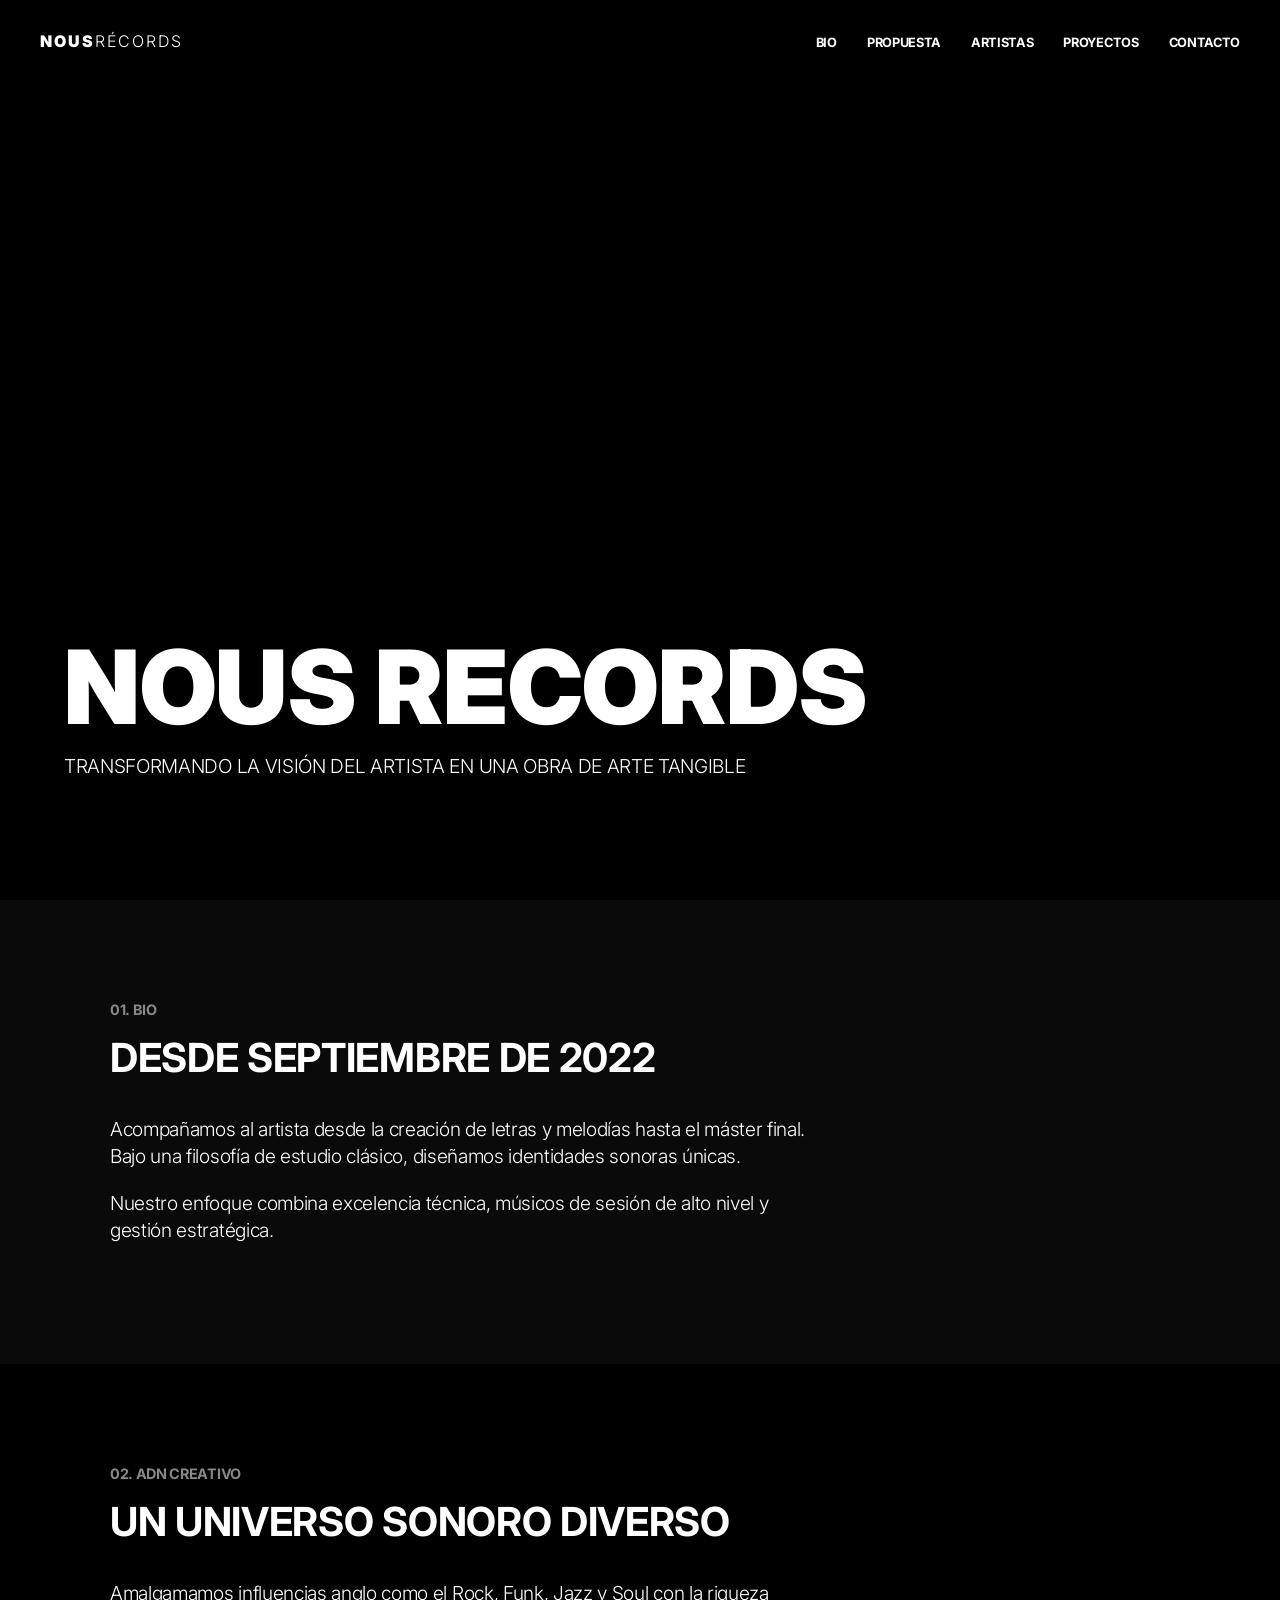
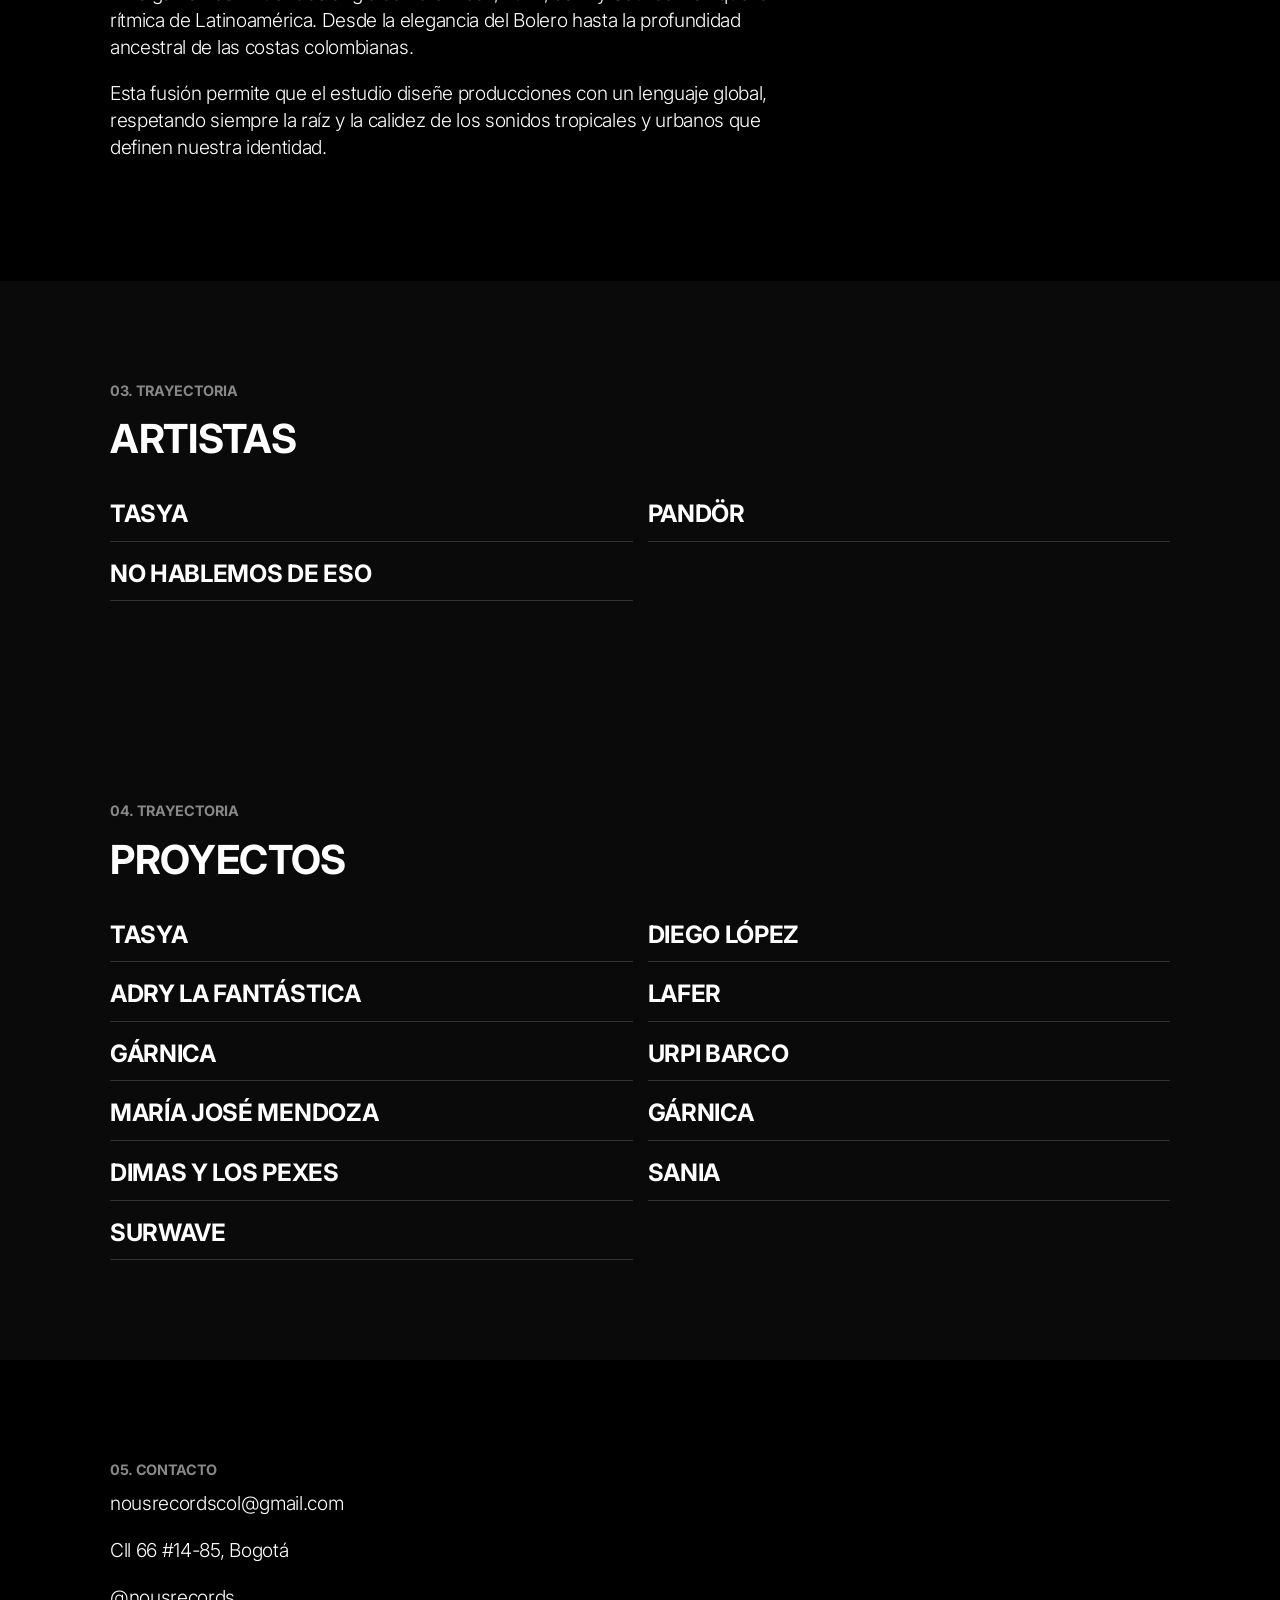
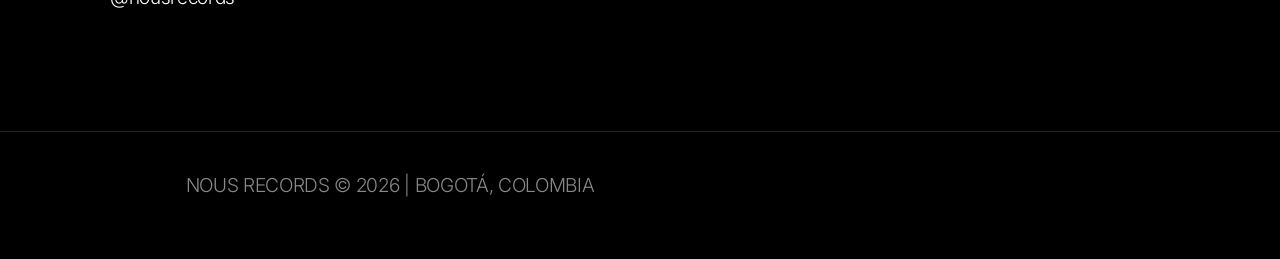
<file: index.html>
<!DOCTYPE html>
<html lang="es">
<head>
    <meta charset="UTF-8">
    <meta name="viewport" content="width=device-width, initial-scale=1.0">
    <title>Nous Records | Music Studio</title>
    <link href="https://fonts.googleapis.com/css2?family=Inter:wght@300;400;700;900&display=swap" rel="stylesheet">
    <link rel="stylesheet" href="style.css">
</head>
<body>
    <header>
        <div class="nav-container">
            <div class="logo">NOUS<span>RÉCORDS</span></div>
            <nav>
                <ul>
                    <li><a href="#bio">BIO</a></li>
                    <li><a href="#propuesta">PROPUESTA</a></li>
                    <li><a href="#artistas">ARTISTAS</a></li>
                    <li><a href="#proyectos">PROYECTOS</a></li>
                    <li><a href="#contacto">CONTACTO</a></li>
                </ul>
            </nav>
        </div>
    </header>

    <section id="hero">
        <div class="hero-content">
            <h1>NOUS RECORDS</h1>
            <p class="tagline">TRANSFORMANDO LA VISIÓN DEL ARTISTA EN UNA OBRA DE ARTE TANGIBLE </p>
        </div>
    </section>

    <section id="bio" class="dark">
        <div class="container">
            <span class="section-label">01. BIO</span>
            <h2>DESDE SEPTIEMBRE DE 2022 </h2>
            <p>Acompañamos al artista desde la creación de letras y melodías hasta el máster final. Bajo una filosofía de estudio clásico, diseñamos identidades sonoras únicas.</p>
            <p>Nuestro enfoque combina excelencia técnica, músicos de sesión de alto nivel y gestión estratégica.</p>
        </div>
    </section>

    <section id="propuesta">
        <div class="container">
            <span class="section-label">02. ADN CREATIVO</span>
            <h2>UN UNIVERSO SONORO DIVERSO</h2>
            <p>Amalgamamos influencias anglo como el Rock, Funk, Jazz y Soul con la riqueza rítmica de Latinoamérica. Desde la elegancia del Bolero hasta la profundidad ancestral de las costas colombianas. <p> 

<p> Esta fusión permite que el estudio diseñe producciones con un lenguaje global, respetando siempre la raíz y la calidez de los sonidos tropicales y urbanos que definen nuestra identidad.</p>
        </div>
    </section>

    <section id="artistas" class="dark">
        <div class="container">
            <span class="section-label">03. TRAYECTORIA</span>
            <h2>ARTISTAS</h2>
            <div class="artist-grid">
                <ul>
                    <li>TASYA</li>
                    <li>PANDÖR</li>
                    <li>NO HABLEMOS DE ESO</li>
                      </ul>
            </div>
        </div>
    </section>
    <section id="proyectos" class="dark">
        <div class="container">
            <span class="section-label">04. TRAYECTORIA</span>
            <h2>PROYECTOS</h2>
            <div class="artist-grid">
                <ul>
                    <li>TASYA</li>
                    <li>DIEGO LÓPEZ</li>
                    <li>ADRY LA FANTÁSTICA</li>
                    <li>LAFER</li>
                    <li>GÁRNICA</li>
                    <li>URPI BARCO</li>
                    <li>MARÍA JOSÉ MENDOZA</li>
                    <li>GÁRNICA</li>
                    <li>DIMAS Y LOS PEXES</li>
                    <li>SANIA</li>
                    <li>SURWAVE</li>
                </ul>
            </div>
        </div>
    </section>

    <section id="contacto">
        <div class="container">
            <span class="section-label">05. CONTACTO</span>
            <div class="contact-flex">
                <div class="contact-info">
                    <p>nousrecordscol@gmail.com </p>
                    <p>Cll 66 #14-85, Bogotá</p>
                </div>
                <div class="contact-social">
                    <p>@nousrecords</p>
                </div>
            </div>
        </div>
    </section>

    <footer>
        <p>NOUS RECORDS © 2026 | BOGOTÁ, COLOMBIA </p>
    </footer>
</body>
</html>
</file>
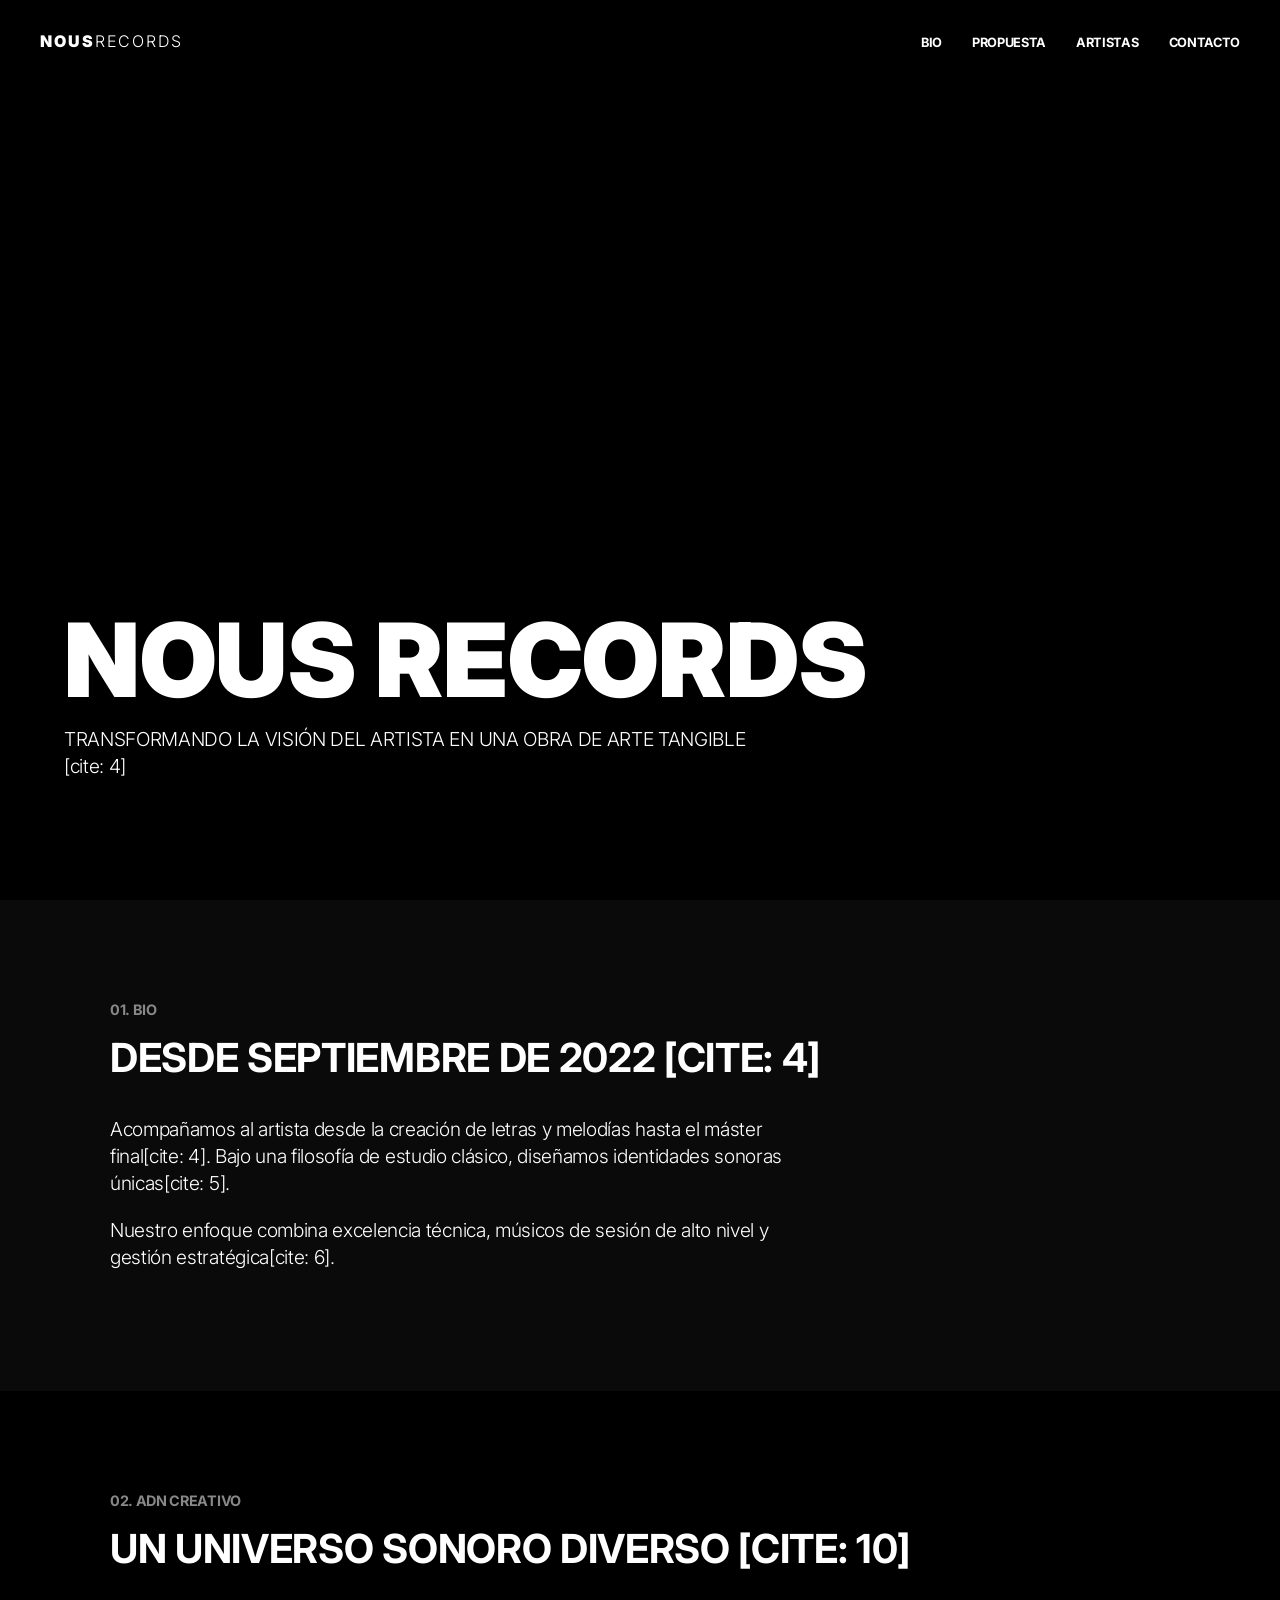
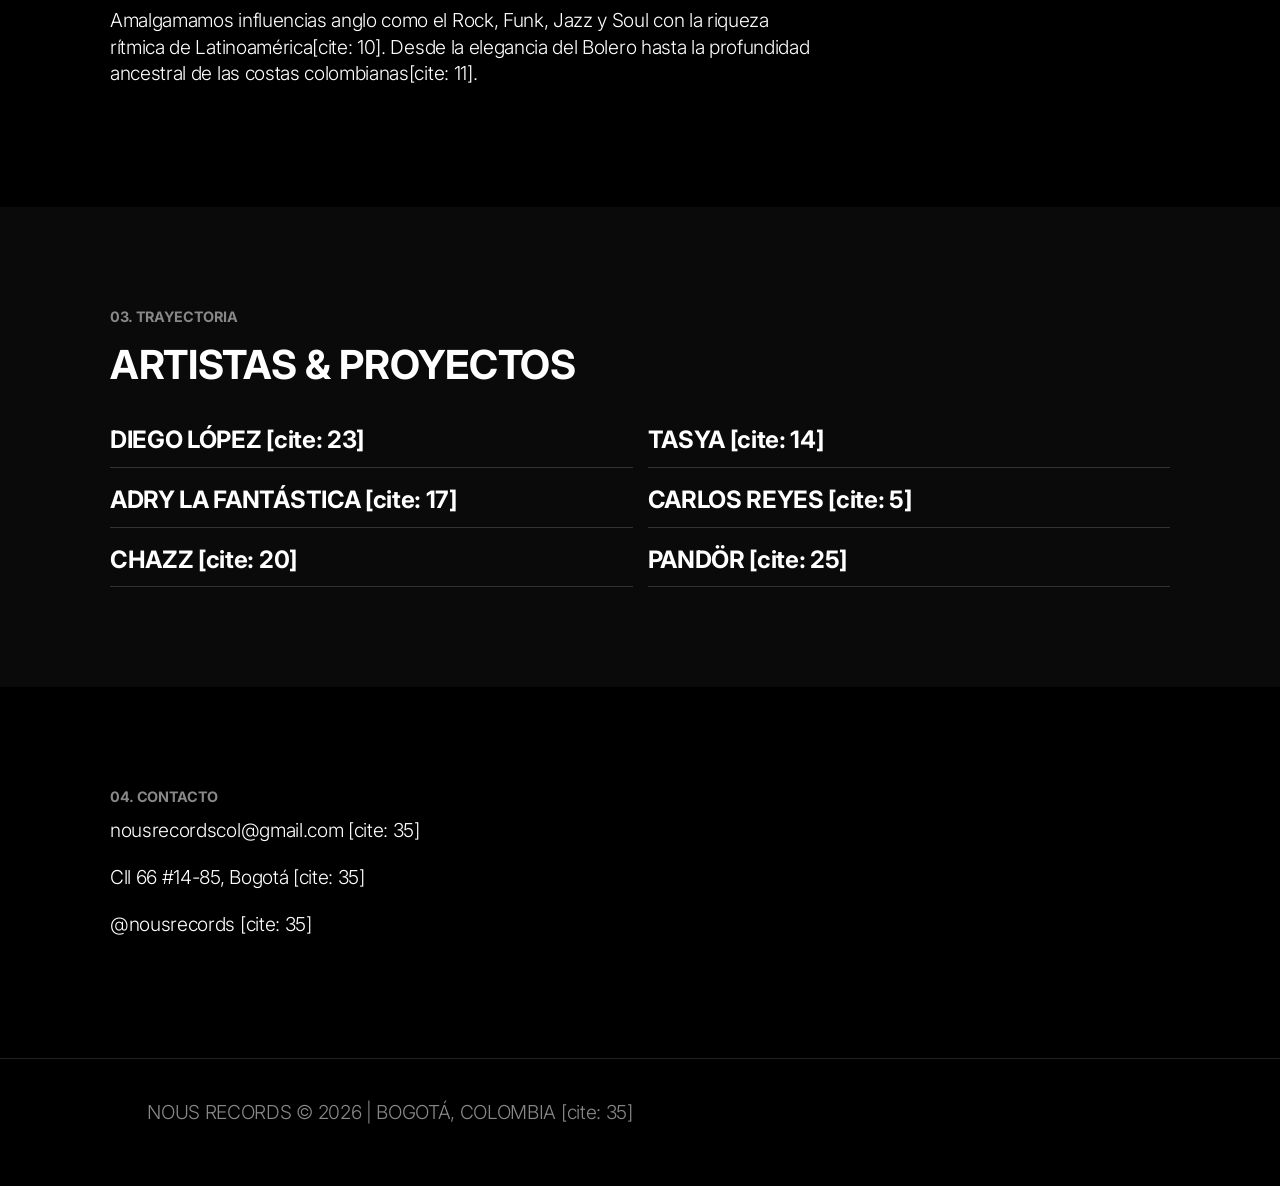
<file: Copia de index.html>
<!DOCTYPE html>
<html lang="es">
<head>
    <meta charset="UTF-8">
    <meta name="viewport" content="width=device-width, initial-scale=1.0">
    <title>Nous Records | Music Studio</title>
    <link href="https://fonts.googleapis.com/css2?family=Inter:wght@300;400;700;900&display=swap" rel="stylesheet">
    <link rel="stylesheet" href="style.css">
</head>
<body>
    <header>
        <div class="nav-container">
            <div class="logo">NOUS<span>RECORDS</span></div>
            <nav>
                <ul>
                    <li><a href="#bio">BIO</a></li>
                    <li><a href="#propuesta">PROPUESTA</a></li>
                    <li><a href="#artistas">ARTISTAS</a></li>
                    <li><a href="#contacto">CONTACTO</a></li>
                </ul>
            </nav>
        </div>
    </header>

    <section id="hero">
        <div class="hero-content">
            <h1>NOUS RECORDS</h1>
            <p class="tagline">TRANSFORMANDO LA VISIÓN DEL ARTISTA EN UNA OBRA DE ARTE TANGIBLE [cite: 4]</p>
        </div>
    </section>

    <section id="bio" class="dark">
        <div class="container">
            <span class="section-label">01. BIO</span>
            <h2>DESDE SEPTIEMBRE DE 2022 [cite: 4]</h2>
            <p>Acompañamos al artista desde la creación de letras y melodías hasta el máster final[cite: 4]. Bajo una filosofía de estudio clásico, diseñamos identidades sonoras únicas[cite: 5].</p>
            <p>Nuestro enfoque combina excelencia técnica, músicos de sesión de alto nivel y gestión estratégica[cite: 6].</p>
        </div>
    </section>

    <section id="propuesta">
        <div class="container">
            <span class="section-label">02. ADN CREATIVO</span>
            <h2>UN UNIVERSO SONORO DIVERSO [cite: 10]</h2>
            <p>Amalgamamos influencias anglo como el Rock, Funk, Jazz y Soul con la riqueza rítmica de Latinoamérica[cite: 10]. Desde la elegancia del Bolero hasta la profundidad ancestral de las costas colombianas[cite: 11].</p>
        </div>
    </section>

    <section id="artistas" class="dark">
        <div class="container">
            <span class="section-label">03. TRAYECTORIA</span>
            <h2>ARTISTAS & PROYECTOS</h2>
            <div class="artist-grid">
                <ul>
                    <li>DIEGO LÓPEZ [cite: 23]</li>
                    <li>TASYA [cite: 14]</li>
                    <li>ADRY LA FANTÁSTICA [cite: 17]</li>
                    <li>CARLOS REYES [cite: 5]</li>
                    <li>CHAZZ [cite: 20]</li>
                    <li>PANDÖR [cite: 25]</li>
                </ul>
            </div>
        </div>
    </section>

    <section id="contacto">
        <div class="container">
            <span class="section-label">04. CONTACTO</span>
            <div class="contact-flex">
                <div class="contact-info">
                    <p>nousrecordscol@gmail.com [cite: 35]</p>
                    <p>Cll 66 #14-85, Bogotá [cite: 35]</p>
                </div>
                <div class="contact-social">
                    <p>@nousrecords [cite: 35]</p>
                </div>
            </div>
        </div>
    </section>

    <footer>
        <p>NOUS RECORDS © 2026 | BOGOTÁ, COLOMBIA [cite: 35]</p>
    </footer>
</body>
</html>
</file>
<file: style.css>
:root {
    --bg-color: #000000;
    --text-color: #ffffff;
    --accent-color: #f2f2f2;
    --gray-muted: #888888;
}

* {
    margin: 0;
    padding: 0;
    box-sizing: border-box;
}

body {
    background-color: var(--bg-color);
    color: var(--text-color);
    font-family: 'Inter', sans-serif;
    line-height: 1.4;
    letter-spacing: -0.02em;
}

.container {
    max-width: 1100px;
    margin: auto;
    padding: 100px 20px;
}

/* Tipografía Estilo EPK */
h1 {
    font-weight: 900;
    font-size: 8vw;
    line-height: 0.9;
    margin-bottom: 20px;
}

h2 {
    font-weight: 700;
    font-size: 2.5rem;
    margin-bottom: 30px;
    text-transform: uppercase;
}

.section-label {
    display: block;
    font-weight: 700;
    color: var(--gray-muted);
    margin-bottom: 10px;
    font-size: 0.9rem;
}

p {
    font-size: 1.2rem;
    font-weight: 300;
    max-width: 700px;
    margin-bottom: 20px;
}

/* Header & Nav */
header {
    padding: 30px 20px;
    position: fixed;
    width: 100%;
    z-index: 100;
    background: rgba(0,0,0,0.8);
    backdrop-filter: blur(10px);
}

.nav-container {
    display: flex;
    justify-content: space-between;
    align-items: center;
    max-width: 1200px;
    margin: auto;
}

.logo {
    font-weight: 900;
    letter-spacing: 2px;
}

.logo span { font-weight: 300; }

nav ul { display: flex; list-style: none; }
nav ul li a {
    color: var(--text-color);
    text-decoration: none;
    font-size: 0.8rem;
    font-weight: 700;
    margin-left: 30px;
}

/* Secciones */
#hero {
    height: 100vh;
    display: flex;
    align-items: flex-end;
    padding-bottom: 100px;
    padding-left: 5%;
}

.dark { background-color: #0a0a0a; }

.artist-grid ul {
    list-style: none;
    display: grid;
    grid-template-columns: 1fr 1fr;
    gap: 15px;
}

.artist-grid li {
    font-size: 1.5rem;
    font-weight: 700;
    border-bottom: 1px solid #333;
    padding-bottom: 10px;
}

footer {
    padding: 40px;
    text-align: center;
    font-size: 0.7rem;
    color: var(--gray-muted);
    border-top: 1px solid #222;
}

/* Mobile */
@media (max-width: 768px) {
    h1 { font-size: 15vw; }
    h2 { font-size: 1.8rem; }
    .artist-grid ul { grid-template-columns: 1fr; }
}
</file>
